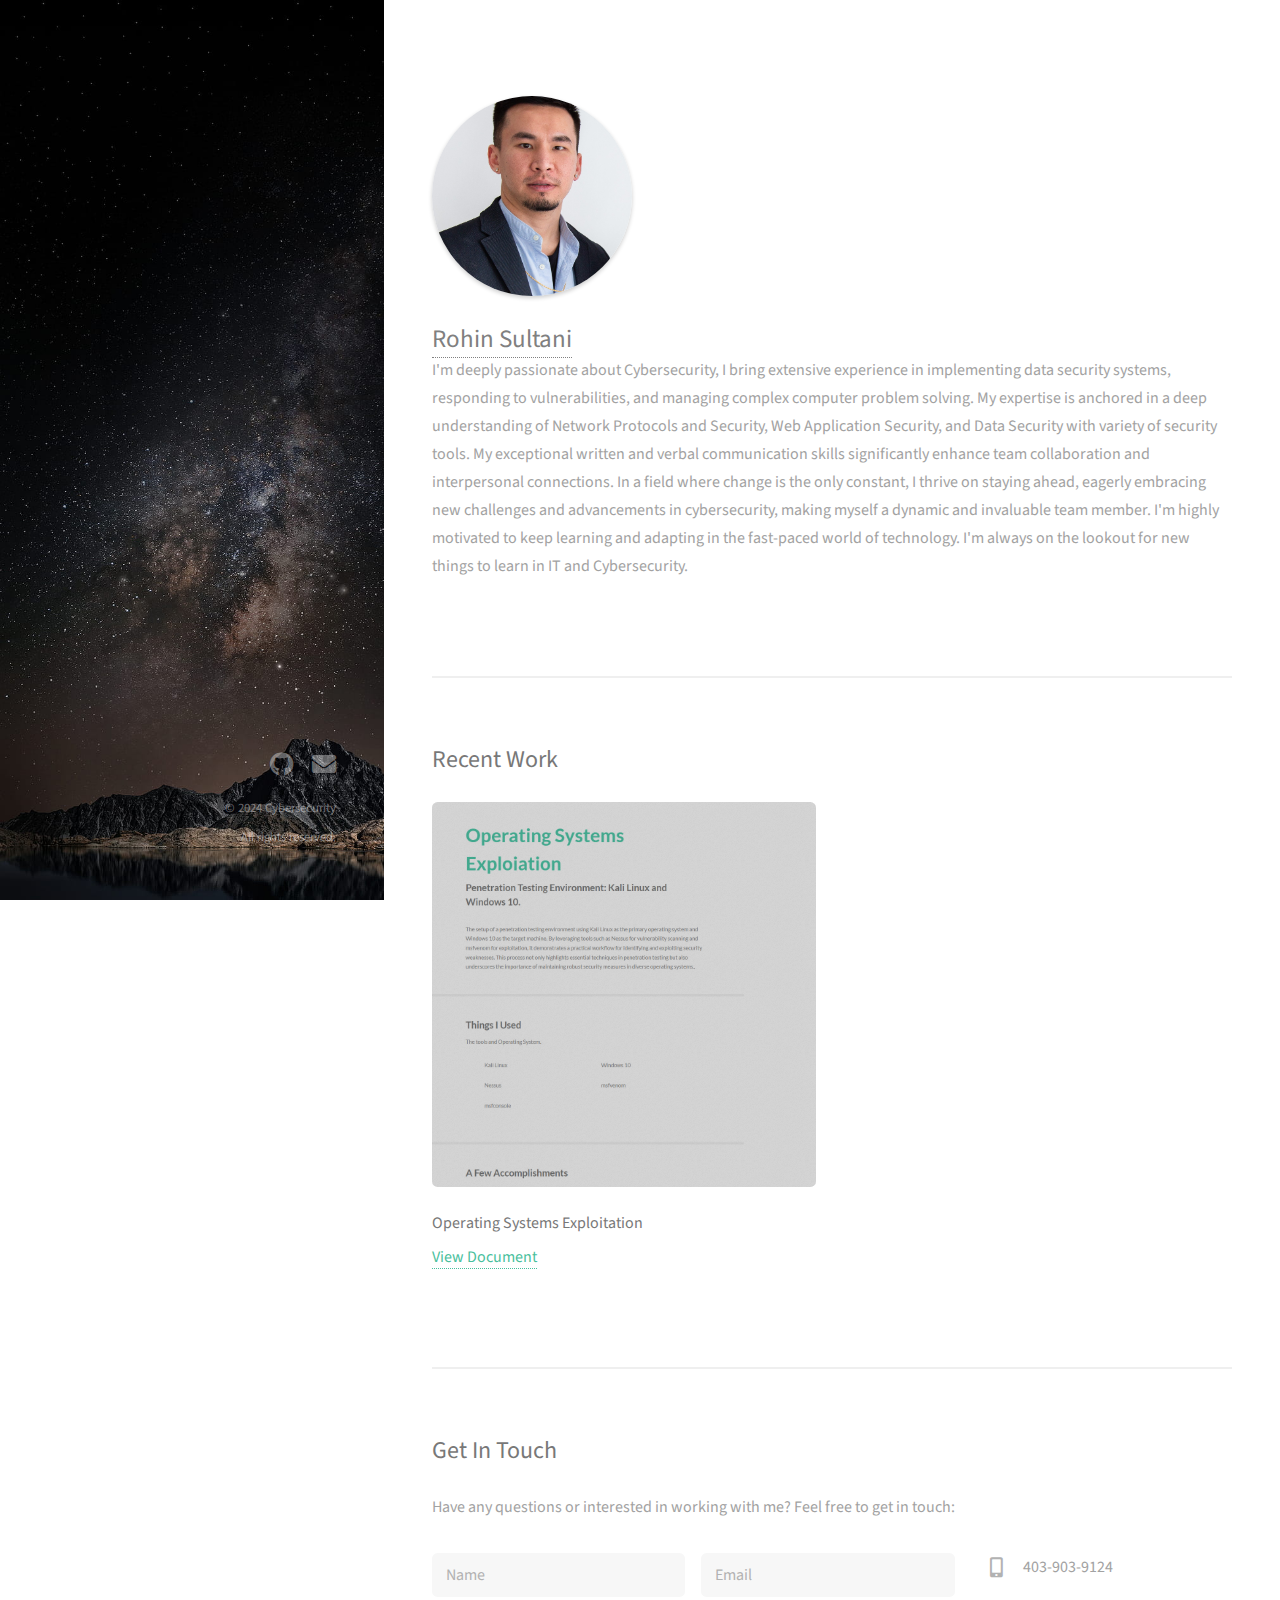
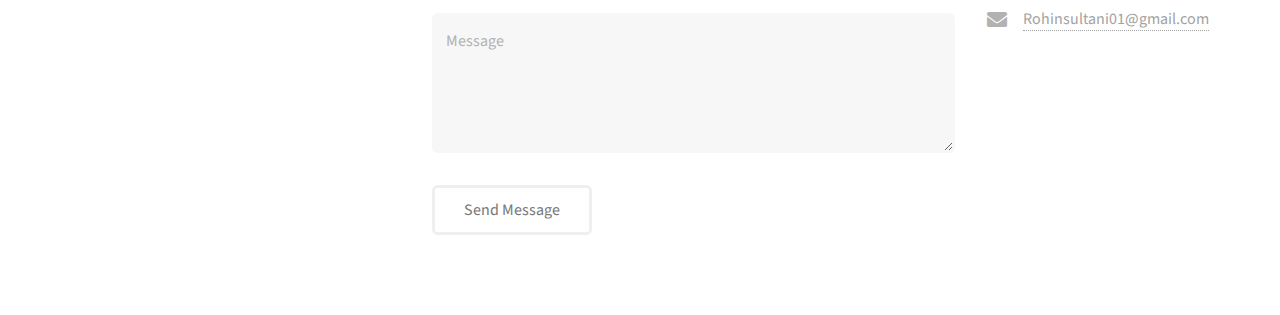
<file: index.html>
<!DOCTYPE HTML>
<html>
<head>
    <title>Rohin Sultani</title>
    <meta charset="utf-8" />
    <meta name="viewport" content="width=device-width, initial-scale=1, user-scalable=no" />
    <link rel="stylesheet" href="assets/css/main.css" />
   
</head>
<body class="is-preload">
	<style>
        .avatar-container {
            display: inline-block;
            border-radius: 60%;
            overflow: hidden;
            width: 200px;
            height: 200px;
            box-shadow: 0 2px 4px rgba(0, 0, 0, 0.2);
            margin-bottom: 20px;
        }
        .avatar {
            width: 100%;
            height: 100%;
            background: url('avatar.jpg.JPG') center/cover;
        }
    </style>
    <header id="header" style="background-image: url(background.jpg); background-size: cover; background-position: center;
        <div class="inner">
            <h1><strong></strong><br />
        </div>
    </header>

    <div id="main">
        <section id="one">
            <header class="major">
                <div class="avatar-container">
                    <div class="avatar"></div>
                </div> 
            </header>  
			<a href="https://www.linkedin.com/in/rohin-sultani-a9668727a/" style="font-size: 25px; color: grey;">Rohin Sultani</a></h1>
            <p> I'm deeply passionate about Cybersecurity, I bring extensive experience in implementing data security systems, responding to vulnerabilities, and managing complex computer problem solving. My expertise is anchored in a deep understanding of Network Protocols and Security, Web Application Security, and Data Security with variety of security tools. My exceptional written and verbal communication skills significantly enhance team collaboration and interpersonal connections. In a field where change is the only constant, I thrive on staying ahead, eagerly embracing new challenges and advancements in cybersecurity, making myself a dynamic and invaluable team member. I'm highly motivated to keep learning and adapting in the fast-paced world of technology. I'm always on the lookout for new things to learn in IT and Cybersecurity.</p>
            <ul class="actions">
            </ul>
        </section>

        <section id="two">
            <h2>Recent Work</h2>
            <div class="row">
                <article class="col-6 col-12-xsmall work-item">
                    <a href="Screenshot.jpg" class="image fit thumb">
                        <img src="Screenshot.jpg" alt="docs link" />
                    </a>
                    <h3>Operating Systems Exploitation</h3>
                    <p></p>
                    <a href="http://127.0.0.1:5501/Lab.html" class="docs-link">
                        View Document
                    </a>
                </article>
                <!-- Repeat other articles as needed -->
            </div>
        </section>

        <section id="three">
            <h2>Get In Touch</h2>
            <p>Have any questions or interested in working with me? Feel free to get in touch:</p>
            <div class="row">
                <div class="col-8 col-12-small">
                    <form method="post" action="#">
                        <div class="row gtr-uniform gtr-50">
                            <div class="col-6 col-12-xsmall"><input type="text" name="name" id="name" placeholder="Name" /></div>
                            <div class="col-6 col-12-xsmall"><input type="email" name="email" id="email" placeholder="Email" /></div>
                            <div class="col-12"><textarea name="message" id="message" placeholder="Message" rows="4"></textarea></div>
                        </div>
                    </form>
                    <ul class="actions">
                        <li><input type="submit" value="Send Message" /></li>
                    </ul>
                </div>
                <div class="col-4 col-12-small">
                    <ul class="labeled-icons">
                        <li>
                            <h3 class="icon solid fa-mobile-alt"><span class="label">Phone</span></h3>
                            403-903-9124
                        </li>
                        <li>
                            <h3 class="icon solid fa-envelope"><span class="label">Email</span></h3>
                            <a href="mailto:Rohinsultani01@gmail.com">Rohinsultani01@gmail.com</a>
                        </li>
                    </ul>
                </div>
            </div>
        </section>
    </div>
    <footer id="footer">
        <div class="inner">
            <ul class="icons">
                <li><a href="https://github.com/Roheen-01" class="icon brands fa-github"><span class="label">Github</span></a></li>
                <li><a href="#" class="icon solid fa-envelope"><span class="label">Email</span></a></li>
            </ul>
            <ul class="copyright">
                <li>&copy; 2024 Cybersecurity</li><li>All rights reserved.</a></li>
            </ul>
        </div>
    </footer>

    <script src="assets/js/jquery.min.js"></script>
    <script src="assets/js/jquery.poptrox.min.js"></script>
    <script src="assets/js/browser.min.js"></script>
    <script src="assets/js/breakpoints.min.js"></script>
    <script src="assets/js/util.js"></script>
    <script src="assets/js/main.js"></script>
</body>
</html>
</file>
<file: assets/css/main.css>
@import url("fontawesome-all.min.css");
@import url("https://fonts.googleapis.com/css?family=Source+Sans+Pro:400,400italic");


html, body, div, span, applet, object,
iframe, h1, h2, h3, h4, h5, h6, p, blockquote,
pre, a, abbr, acronym, address, big, cite,
code, del, dfn, em, img, ins, kbd, q, s, samp,
small, strike, strong, sub, sup, tt, var, b,
u, i, center, dl, dt, dd, ol, ul, li, fieldset,
form, label, legend, table, caption, tbody,
tfoot, thead, tr, th, td, article, aside,
canvas, details, embed, figure, figcaption,
footer, header, hgroup, menu, nav, output, ruby,
section, summary, time, mark, audio, video {
	margin: 0;
	padding: 0;
	border: 0;
	font-size: 100%;
	font: inherit;
	vertical-align: baseline;}

article, aside, details, figcaption, figure,
footer, header, hgroup, menu, nav, section {
	display: block;}

body {
	line-height: 1;
}

ol, ul {
	list-style: none;
}

blockquote, q {
	quotes: none;
}

	blockquote:before, blockquote:after, q:before, q:after {
		content: '';
		content: none;
	}

table {
	border-collapse: collapse;
	border-spacing: 0;
}

body {
	-webkit-text-size-adjust: none;
}

mark {
	background-color: transparent;
	color: inherit;
}

input::-moz-focus-inner {
	border: 0;
	padding: 0;
}

input, select, textarea {
	-moz-appearance: none;
	-webkit-appearance: none;
	-ms-appearance: none;
	appearance: none;
}

/* Basic */

	html {
		box-sizing: border-box;
	}

	*, *:before, *:after {
		box-sizing: inherit;
	}

	body {
		background: #fff;
	}

		body.is-preload *, body.is-preload *:before, body.is-preload *:after {
			-moz-animation: none !important;
			-webkit-animation: none !important;
			-ms-animation: none !important;
			animation: none !important;
			-moz-transition: none !important;
			-webkit-transition: none !important;
			-ms-transition: none !important;
			transition: none !important;
		}

	body, input, select, textarea {
		color: #a2a2a2;
		font-family: "Source Sans Pro", Helvetica, sans-serif;
		font-size: 16pt;
		font-weight: 400;
		line-height: 1.75em;
	}

	a {
		-moz-transition: color 0.2s ease-in-out, border-color 0.2s ease-in-out;
		-webkit-transition: color 0.2s ease-in-out, border-color 0.2s ease-in-out;
		-ms-transition: color 0.2s ease-in-out, border-color 0.2s ease-in-out;
		transition: color 0.2s ease-in-out, border-color 0.2s ease-in-out;
		border-bottom: dotted 1px;
		color: #49bf9d;
		text-decoration: none;
	}

		a:hover {
			border-bottom-color: transparent;
			color: #49bf9d !important;
			text-decoration: none;
		}

	strong, b {
		color: #787878;
		font-weight: 400;
	}

	em, i {
		font-style: italic;
	}

	p {
		margin: 0 0 2em 0;
	}

	h1, h2, h3, h4, h5, h6 {
		color: #787878;
		font-weight: 400;
		line-height: 1em;
		margin: 0 0 1em 0;
	}

		h1 a, h2 a, h3 a, h4 a, h5 a, h6 a {
			color: inherit;
			text-decoration: none;
		}

	h1 {
		font-size: 2em;
		line-height: 1.5em;
	}

	h2 {
		font-size: 1.5em;
		line-height: 1.5em;
	}

	h3 {
		font-size: 1.25em;
		line-height: 1.5em;
	}

	h4 {
		font-size: 1.1em;
		line-height: 1.5em;
	}

	h5 {
		font-size: 0.9em;
		line-height: 1.5em;
	}

	h6 {
		font-size: 0.7em;
		line-height: 1.5em;
	}

	sub {
		font-size: 0.8em;
		position: relative;
		top: 0.5em;
	}

	sup {
		font-size: 0.8em;
		position: relative;
		top: -0.5em;
	}

	hr {
		border: 0;
		border-bottom: solid 2px #efefef;
		margin: 2em 0;
	}

		hr.major {
			margin: 3em 0;
		}

	blockquote {
		border-left: solid 6px #efefef;
		font-style: italic;
		margin: 0 0 2em 0;
		padding: 0.5em 0 0.5em 1.5em;
	}

	code {
		background: #f7f7f7;
		border-radius: 0.35em;
		border: solid 2px #efefef;
		font-family: "Courier New", monospace;
		font-size: 0.9em;
		margin: 0 0.25em;
		padding: 0.25em 0.65em;
	}

	pre {
		-webkit-overflow-scrolling: touch;
		font-family: "Courier New", monospace;
		font-size: 0.9em;
		margin: 0 0 2em 0;
	}

		pre code {
			display: block;
			line-height: 1.75em;
			padding: 1em 1.5em;
			overflow-x: auto;
		}

	.align-left {
		text-align: left;
	}

	.align-center {
		text-align: center;
	}

	.align-right {
		text-align: right;
	}

/* Container */

	.container {
		margin: 0 auto;
		max-width: calc(100% - 4em);
		width: 100%;
	}

		.container.xsmall {
			width: 25%;
		}

		.container.small {
			width: 50%;
		}

		.container.medium {
			width: 75%;
		}

		.container.large {
			width: 125%;
		}

		.container.xlarge {
			width: 150%;
		}

		.container.max {
			width: 100%;
		}

		@media screen and (max-width: 980px) {

			.container {
				width: 100% !important;
				max-width: 100% !important;
			}

		}

		@media screen and (max-width: 480px) {

			.container {
				max-width: calc(100% - 3em);
			}

		}

/* Row */

	.row {
		display: flex;
		flex-wrap: wrap;
		box-sizing: border-box;
		align-items: stretch;
	}

		.row > * {
			box-sizing: border-box;
		}

		.row.gtr-uniform > * > :last-child {
			margin-bottom: 0;
		}

		.row.aln-left {
			justify-content: flex-start;
		}

		.row.aln-center {
			justify-content: center;
		}

		.row.aln-right {
			justify-content: flex-end;
		}

		.row.aln-top {
			align-items: flex-start;
		}

		.row.aln-middle {
			align-items: center;
		}

		.row.aln-bottom {
			align-items: flex-end;
		}

		.row > .imp {
			order: -1;
		}

		.row > .col-1 {
			width: 8.33333%;
		}

		.row > .off-1 {
			margin-left: 8.33333%;
		}

		.row > .col-2 {
			width: 16.66667%;
		}

		.row > .off-2 {
			margin-left: 16.66667%;
		}

		.row > .col-3 {
			width: 25%;
		}

		.row > .off-3 {
			margin-left: 25%;
		}

		.row > .col-4 {
			width: 33.33333%;
		}

		.row > .off-4 {
			margin-left: 33.33333%;
		}

		.row > .col-5 {
			width: 41.66667%;
		}

		.row > .off-5 {
			margin-left: 41.66667%;
		}

		.row > .col-6 {
			width: 50%;
		}

		.row > .off-6 {
			margin-left: 50%;
		}

		.row > .col-7 {
			width: 58.33333%;
		}

		.row > .off-7 {
			margin-left: 58.33333%;
		}

		.row > .col-8 {
			width: 66.66667%;
		}

		.row > .off-8 {
			margin-left: 66.66667%;
		}

		.row > .col-9 {
			width: 75%;
		}

		.row > .off-9 {
			margin-left: 75%;
		}

		.row > .col-10 {
			width: 83.33333%;
		}

		.row > .off-10 {
			margin-left: 83.33333%;
		}

		.row > .col-11 {
			width: 91.66667%;
		}

		.row > .off-11 {
			margin-left: 91.66667%;
		}

		.row > .col-12 {
			width: 100%;
		}

		.row > .off-12 {
			margin-left: 100%;
		}

		.row.gtr-0 {
			margin-top: 0;
			margin-left: 0em;
		}

			.row.gtr-0 > * {
				padding: 0 0 0 0em;
			}

			.row.gtr-0.gtr-uniform {
				margin-top: 0em;
			}

				.row.gtr-0.gtr-uniform > * {
					padding-top: 0em;
				}

		.row.gtr-25 {
			margin-top: 0;
			margin-left: -0.625em;
		}

			.row.gtr-25 > * {
				padding: 0 0 0 0.625em;
			}

			.row.gtr-25.gtr-uniform {
				margin-top: -0.625em;
			}

				.row.gtr-25.gtr-uniform > * {
					padding-top: 0.625em;
				}

		.row.gtr-50 {
			margin-top: 0;
			margin-left: -1.25em;
		}

			.row.gtr-50 > * {
				padding: 0 0 0 1.25em;
			}

			.row.gtr-50.gtr-uniform {
				margin-top: -1.25em;
			}

				.row.gtr-50.gtr-uniform > * {
					padding-top: 1.25em;
				}

		.row {
			margin-top: 0;
			margin-left: -2.5em;
		}

			.row > * {
				padding: 0 0 0 2.5em;
			}

			.row.gtr-uniform {
				margin-top: -2.5em;
			}

				.row.gtr-uniform > * {
					padding-top: 2.5em;
				}

		.row.gtr-150 {
			margin-top: 0;
			margin-left: -3.75em;
		}

			.row.gtr-150 > * {
				padding: 0 0 0 3.75em;
			}

			.row.gtr-150.gtr-uniform {
				margin-top: -3.75em;
			}

				.row.gtr-150.gtr-uniform > * {
					padding-top: 3.75em;
				}

		.row.gtr-200 {
			margin-top: 0;
			margin-left: -5em;
		}

			.row.gtr-200 > * {
				padding: 0 0 0 5em;
			}

			.row.gtr-200.gtr-uniform {
				margin-top: -5em;
			}

				.row.gtr-200.gtr-uniform > * {
					padding-top: 5em;
				}

		@media screen and (max-width: 1800px) {

			.row {
				display: flex;
				flex-wrap: wrap;
				box-sizing: border-box;
				align-items: stretch;
			}

				.row > * {
					box-sizing: border-box;
				}

				.row.gtr-uniform > * > :last-child {
					margin-bottom: 0;
				}

				.row.aln-left {
					justify-content: flex-start;
				}

				.row.aln-center {
					justify-content: center;
				}

				.row.aln-right {
					justify-content: flex-end;
				}

				.row.aln-top {
					align-items: flex-start;
				}

				.row.aln-middle {
					align-items: center;
				}

				.row.aln-bottom {
					align-items: flex-end;
				}

				.row > .imp-xlarge {
					order: -1;
				}

				.row > .col-1-xlarge {
					width: 8.33333%;
				}

				.row > .off-1-xlarge {
					margin-left: 8.33333%;
				}

				.row > .col-2-xlarge {
					width: 16.66667%;
				}

				.row > .off-2-xlarge {
					margin-left: 16.66667%;
				}

				.row > .col-3-xlarge {
					width: 25%;
				}

				.row > .off-3-xlarge {
					margin-left: 25%;
				}

				.row > .col-4-xlarge {
					width: 33.33333%;
				}

				.row > .off-4-xlarge {
					margin-left: 33.33333%;
				}

				.row > .col-5-xlarge {
					width: 41.66667%;
				}

				.row > .off-5-xlarge {
					margin-left: 41.66667%;
				}

				.row > .col-6-xlarge {
					width: 50%;
				}

				.row > .off-6-xlarge {
					margin-left: 50%;
				}

				.row > .col-7-xlarge {
					width: 58.33333%;
				}

				.row > .off-7-xlarge {
					margin-left: 58.33333%;
				}

				.row > .col-8-xlarge {
					width: 66.66667%;
				}

				.row > .off-8-xlarge {
					margin-left: 66.66667%;
				}

				.row > .col-9-xlarge {
					width: 75%;
				}

				.row > .off-9-xlarge {
					margin-left: 75%;
				}

				.row > .col-10-xlarge {
					width: 83.33333%;
				}

				.row > .off-10-xlarge {
					margin-left: 83.33333%;
				}

				.row > .col-11-xlarge {
					width: 91.66667%;
				}

				.row > .off-11-xlarge {
					margin-left: 91.66667%;
				}

				.row > .col-12-xlarge {
					width: 100%;
				}

				.row > .off-12-xlarge {
					margin-left: 100%;
				}

				.row.gtr-0 {
					margin-top: 0;
					margin-left: 0em;
				}

					.row.gtr-0 > * {
						padding: 0 0 0 0em;
					}

					.row.gtr-0.gtr-uniform {
						margin-top: 0em;
					}

						.row.gtr-0.gtr-uniform > * {
							padding-top: 0em;
						}

				.row.gtr-25 {
					margin-top: 0;
					margin-left: -0.625em;
				}

					.row.gtr-25 > * {
						padding: 0 0 0 0.625em;
					}

					.row.gtr-25.gtr-uniform {
						margin-top: -0.625em;
					}

						.row.gtr-25.gtr-uniform > * {
							padding-top: 0.625em;
						}

				.row.gtr-50 {
					margin-top: 0;
					margin-left: -1.25em;
				}

					.row.gtr-50 > * {
						padding: 0 0 0 1.25em;
					}

					.row.gtr-50.gtr-uniform {
						margin-top: -1.25em;
					}

						.row.gtr-50.gtr-uniform > * {
							padding-top: 1.25em;
						}

				.row {
					margin-top: 0;
					margin-left: -2.5em;
				}

					.row > * {
						padding: 0 0 0 2.5em;
					}

					.row.gtr-uniform {
						margin-top: -2.5em;
					}

						.row.gtr-uniform > * {
							padding-top: 2.5em;
						}

				.row.gtr-150 {
					margin-top: 0;
					margin-left: -3.75em;
				}

					.row.gtr-150 > * {
						padding: 0 0 0 3.75em;
					}

					.row.gtr-150.gtr-uniform {
						margin-top: -3.75em;
					}

						.row.gtr-150.gtr-uniform > * {
							padding-top: 3.75em;
						}

				.row.gtr-200 {
					margin-top: 0;
					margin-left: -5em;
				}

					.row.gtr-200 > * {
						padding: 0 0 0 5em;
					}

					.row.gtr-200.gtr-uniform {
						margin-top: -5em;
					}

						.row.gtr-200.gtr-uniform > * {
							padding-top: 5em;
						}

		}

		@media screen and (max-width: 1280px) {

			.row {
				display: flex;
				flex-wrap: wrap;
				box-sizing: border-box;
				align-items: stretch;
			}

				.row > * {
					box-sizing: border-box;
				}

				.row.gtr-uniform > * > :last-child {
					margin-bottom: 0;
				}

				.row.aln-left {
					justify-content: flex-start;
				}

				.row.aln-center {
					justify-content: center;
				}

				.row.aln-right {
					justify-content: flex-end;
				}

				.row.aln-top {
					align-items: flex-start;
				}

				.row.aln-middle {
					align-items: center;
				}

				.row.aln-bottom {
					align-items: flex-end;
				}

				.row > .imp-large {
					order: -1;
				}

				.row > .col-1-large {
					width: 8.33333%;
				}

				.row > .off-1-large {
					margin-left: 8.33333%;
				}

				.row > .col-2-large {
					width: 16.66667%;
				}

				.row > .off-2-large {
					margin-left: 16.66667%;
				}

				.row > .col-3-large {
					width: 25%;
				}

				.row > .off-3-large {
					margin-left: 25%;
				}

				.row > .col-4-large {
					width: 33.33333%;
				}

				.row > .off-4-large {
					margin-left: 33.33333%;
				}

				.row > .col-5-large {
					width: 41.66667%;
				}

				.row > .off-5-large {
					margin-left: 41.66667%;
				}

				.row > .col-6-large {
					width: 50%;
				}

				.row > .off-6-large {
					margin-left: 50%;
				}

				.row > .col-7-large {
					width: 58.33333%;
				}

				.row > .off-7-large {
					margin-left: 58.33333%;
				}

				.row > .col-8-large {
					width: 66.66667%;
				}

				.row > .off-8-large {
					margin-left: 66.66667%;
				}

				.row > .col-9-large {
					width: 75%;
				}

				.row > .off-9-large {
					margin-left: 75%;
				}

				.row > .col-10-large {
					width: 83.33333%;
				}

				.row > .off-10-large {
					margin-left: 83.33333%;
				}

				.row > .col-11-large {
					width: 91.66667%;
				}

				.row > .off-11-large {
					margin-left: 91.66667%;
				}

				.row > .col-12-large {
					width: 100%;
				}

				.row > .off-12-large {
					margin-left: 100%;
				}

				.row.gtr-0 {
					margin-top: 0;
					margin-left: 0em;
				}

					.row.gtr-0 > * {
						padding: 0 0 0 0em;
					}

					.row.gtr-0.gtr-uniform {
						margin-top: 0em;
					}

						.row.gtr-0.gtr-uniform > * {
							padding-top: 0em;
						}

				.row.gtr-25 {
					margin-top: 0;
					margin-left: -0.5em;
				}

					.row.gtr-25 > * {
						padding: 0 0 0 0.5em;
					}

					.row.gtr-25.gtr-uniform {
						margin-top: -0.5em;
					}

						.row.gtr-25.gtr-uniform > * {
							padding-top: 0.5em;
						}

				.row.gtr-50 {
					margin-top: 0;
					margin-left: -1em;
				}

					.row.gtr-50 > * {
						padding: 0 0 0 1em;
					}

					.row.gtr-50.gtr-uniform {
						margin-top: -1em;
					}

						.row.gtr-50.gtr-uniform > * {
							padding-top: 1em;
						}

				.row {
					margin-top: 0;
					margin-left: -2em;
				}

					.row > * {
						padding: 0 0 0 2em;
					}

					.row.gtr-uniform {
						margin-top: -2em;
					}

						.row.gtr-uniform > * {
							padding-top: 2em;
						}

				.row.gtr-150 {
					margin-top: 0;
					margin-left: -3em;
				}

					.row.gtr-150 > * {
						padding: 0 0 0 3em;
					}

					.row.gtr-150.gtr-uniform {
						margin-top: -3em;
					}

						.row.gtr-150.gtr-uniform > * {
							padding-top: 3em;
						}

				.row.gtr-200 {
					margin-top: 0;
					margin-left: -4em;
				}

					.row.gtr-200 > * {
						padding: 0 0 0 4em;
					}

					.row.gtr-200.gtr-uniform {
						margin-top: -4em;
					}

						.row.gtr-200.gtr-uniform > * {
							padding-top: 4em;
						}

		}

		@media screen and (max-width: 980px) {

			.row {
				display: flex;
				flex-wrap: wrap;
				box-sizing: border-box;
				align-items: stretch;
			}

				.row > * {
					box-sizing: border-box;
				}

				.row.gtr-uniform > * > :last-child {
					margin-bottom: 0;
				}

				.row.aln-left {
					justify-content: flex-start;
				}

				.row.aln-center {
					justify-content: center;
				}

				.row.aln-right {
					justify-content: flex-end;
				}

				.row.aln-top {
					align-items: flex-start;
				}

				.row.aln-middle {
					align-items: center;
				}

				.row.aln-bottom {
					align-items: flex-end;
				}

				.row > .imp-medium {
					order: -1;
				}

				.row > .col-1-medium {
					width: 8.33333%;
				}

				.row > .off-1-medium {
					margin-left: 8.33333%;
				}

				.row > .col-2-medium {
					width: 16.66667%;
				}

				.row > .off-2-medium {
					margin-left: 16.66667%;
				}

				.row > .col-3-medium {
					width: 25%;
				}

				.row > .off-3-medium {
					margin-left: 25%;
				}

				.row > .col-4-medium {
					width: 33.33333%;
				}

				.row > .off-4-medium {
					margin-left: 33.33333%;
				}

				.row > .col-5-medium {
					width: 41.66667%;
				}

				.row > .off-5-medium {
					margin-left: 41.66667%;
				}

				.row > .col-6-medium {
					width: 50%;
				}

				.row > .off-6-medium {
					margin-left: 50%;
				}

				.row > .col-7-medium {
					width: 58.33333%;
				}

				.row > .off-7-medium {
					margin-left: 58.33333%;
				}

				.row > .col-8-medium {
					width: 66.66667%;
				}

				.row > .off-8-medium {
					margin-left: 66.66667%;
				}

				.row > .col-9-medium {
					width: 75%;
				}

				.row > .off-9-medium {
					margin-left: 75%;
				}

				.row > .col-10-medium {
					width: 83.33333%;
				}

				.row > .off-10-medium {
					margin-left: 83.33333%;
				}

				.row > .col-11-medium {
					width: 91.66667%;
				}

				.row > .off-11-medium {
					margin-left: 91.66667%;
				}

				.row > .col-12-medium {
					width: 100%;
				}

				.row > .off-12-medium {
					margin-left: 100%;
				}

				.row.gtr-0 {
					margin-top: 0;
					margin-left: 0em;
				}

					.row.gtr-0 > * {
						padding: 0 0 0 0em;
					}

					.row.gtr-0.gtr-uniform {
						margin-top: 0em;
					}

						.row.gtr-0.gtr-uniform > * {
							padding-top: 0em;
						}

				.row.gtr-25 {
					margin-top: 0;
					margin-left: -0.5em;
				}

					.row.gtr-25 > * {
						padding: 0 0 0 0.5em;
					}

					.row.gtr-25.gtr-uniform {
						margin-top: -0.5em;
					}

						.row.gtr-25.gtr-uniform > * {
							padding-top: 0.5em;
						}

				.row.gtr-50 {
					margin-top: 0;
					margin-left: -1em;
				}

					.row.gtr-50 > * {
						padding: 0 0 0 1em;
					}

					.row.gtr-50.gtr-uniform {
						margin-top: -1em;
					}

						.row.gtr-50.gtr-uniform > * {
							padding-top: 1em;
						}

				.row {
					margin-top: 0;
					margin-left: -2em;
				}

					.row > * {
						padding: 0 0 0 2em;
					}

					.row.gtr-uniform {
						margin-top: -2em;
					}

						.row.gtr-uniform > * {
							padding-top: 2em;
						}

				.row.gtr-150 {
					margin-top: 0;
					margin-left: -3em;
				}

					.row.gtr-150 > * {
						padding: 0 0 0 3em;
					}

					.row.gtr-150.gtr-uniform {
						margin-top: -3em;
					}

						.row.gtr-150.gtr-uniform > * {
							padding-top: 3em;
						}

				.row.gtr-200 {
					margin-top: 0;
					margin-left: -4em;
				}

					.row.gtr-200 > * {
						padding: 0 0 0 4em;
					}

					.row.gtr-200.gtr-uniform {
						margin-top: -4em;
					}

						.row.gtr-200.gtr-uniform > * {
							padding-top: 4em;
						}

		}

		@media screen and (max-width: 736px) {

			.row {
				display: flex;
				flex-wrap: wrap;
				box-sizing: border-box;
				align-items: stretch;
			}

				.row > * {
					box-sizing: border-box;
				}

				.row.gtr-uniform > * > :last-child {
					margin-bottom: 0;
				}

				.row.aln-left {
					justify-content: flex-start;
				}

				.row.aln-center {
					justify-content: center;
				}

				.row.aln-right {
					justify-content: flex-end;
				}

				.row.aln-top {
					align-items: flex-start;
				}

				.row.aln-middle {
					align-items: center;
				}

				.row.aln-bottom {
					align-items: flex-end;
				}

				.row > .imp-small {
					order: -1;
				}

				.row > .col-1-small {
					width: 8.33333%;
				}

				.row > .off-1-small {
					margin-left: 8.33333%;
				}

				.row > .col-2-small {
					width: 16.66667%;
				}

				.row > .off-2-small {
					margin-left: 16.66667%;
				}

				.row > .col-3-small {
					width: 25%;
				}

				.row > .off-3-small {
					margin-left: 25%;
				}

				.row > .col-4-small {
					width: 33.33333%;
				}

				.row > .off-4-small {
					margin-left: 33.33333%;
				}

				.row > .col-5-small {
					width: 41.66667%;
				}

				.row > .off-5-small {
					margin-left: 41.66667%;
				}

				.row > .col-6-small {
					width: 50%;
				}

				.row > .off-6-small {
					margin-left: 50%;
				}

				.row > .col-7-small {
					width: 58.33333%;
				}

				.row > .off-7-small {
					margin-left: 58.33333%;
				}

				.row > .col-8-small {
					width: 66.66667%;
				}

				.row > .off-8-small {
					margin-left: 66.66667%;
				}

				.row > .col-9-small {
					width: 75%;
				}

				.row > .off-9-small {
					margin-left: 75%;
				}

				.row > .col-10-small {
					width: 83.33333%;
				}

				.row > .off-10-small {
					margin-left: 83.33333%;
				}

				.row > .col-11-small {
					width: 91.66667%;
				}

				.row > .off-11-small {
					margin-left: 91.66667%;
				}

				.row > .col-12-small {
					width: 100%;
				}

				.row > .off-12-small {
					margin-left: 100%;
				}

				.row.gtr-0 {
					margin-top: 0;
					margin-left: 0em;
				}

					.row.gtr-0 > * {
						padding: 0 0 0 0em;
					}

					.row.gtr-0.gtr-uniform {
						margin-top: 0em;
					}

						.row.gtr-0.gtr-uniform > * {
							padding-top: 0em;
						}

				.row.gtr-25 {
					margin-top: 0;
					margin-left: -0.375em;
				}

					.row.gtr-25 > * {
						padding: 0 0 0 0.375em;
					}

					.row.gtr-25.gtr-uniform {
						margin-top: -0.375em;
					}

						.row.gtr-25.gtr-uniform > * {
							padding-top: 0.375em;
						}

				.row.gtr-50 {
					margin-top: 0;
					margin-left: -0.75em;
				}

					.row.gtr-50 > * {
						padding: 0 0 0 0.75em;
					}

					.row.gtr-50.gtr-uniform {
						margin-top: -0.75em;
					}

						.row.gtr-50.gtr-uniform > * {
							padding-top: 0.75em;
						}

				.row {
					margin-top: 0;
					margin-left: -1.5em;
				}

					.row > * {
						padding: 0 0 0 1.5em;
					}

					.row.gtr-uniform {
						margin-top: -1.5em;
					}

						.row.gtr-uniform > * {
							padding-top: 1.5em;
						}

				.row.gtr-150 {
					margin-top: 0;
					margin-left: -2.25em;
				}

					.row.gtr-150 > * {
						padding: 0 0 0 2.25em;
					}

					.row.gtr-150.gtr-uniform {
						margin-top: -2.25em;
					}

						.row.gtr-150.gtr-uniform > * {
							padding-top: 2.25em;
						}

				.row.gtr-200 {
					margin-top: 0;
					margin-left: -3em;
				}

					.row.gtr-200 > * {
						padding: 0 0 0 3em;
					}

					.row.gtr-200.gtr-uniform {
						margin-top: -3em;
					}

						.row.gtr-200.gtr-uniform > * {
							padding-top: 3em;
						}

		}

		@media screen and (max-width: 480px) {

			.row {
				display: flex;
				flex-wrap: wrap;
				box-sizing: border-box;
				align-items: stretch;
			}

				.row > * {
					box-sizing: border-box;
				}

				.row.gtr-uniform > * > :last-child {
					margin-bottom: 0;
				}

				.row.aln-left {
					justify-content: flex-start;
				}

				.row.aln-center {
					justify-content: center;
				}

				.row.aln-right {
					justify-content: flex-end;
				}

				.row.aln-top {
					align-items: flex-start;
				}

				.row.aln-middle {
					align-items: center;
				}

				.row.aln-bottom {
					align-items: flex-end;
				}

				.row > .imp-xsmall {
					order: -1;
				}

				.row > .col-1-xsmall {
					width: 8.33333%;
				}

				.row > .off-1-xsmall {
					margin-left: 8.33333%;
				}

				.row > .col-2-xsmall {
					width: 16.66667%;
				}

				.row > .off-2-xsmall {
					margin-left: 16.66667%;
				}

				.row > .col-3-xsmall {
					width: 25%;
				}

				.row > .off-3-xsmall {
					margin-left: 25%;
				}

				.row > .col-4-xsmall {
					width: 33.33333%;
				}

				.row > .off-4-xsmall {
					margin-left: 33.33333%;
				}

				.row > .col-5-xsmall {
					width: 41.66667%;
				}

				.row > .off-5-xsmall {
					margin-left: 41.66667%;
				}

				.row > .col-6-xsmall {
					width: 50%;
				}

				.row > .off-6-xsmall {
					margin-left: 50%;
				}

				.row > .col-7-xsmall {
					width: 58.33333%;
				}

				.row > .off-7-xsmall {
					margin-left: 58.33333%;
				}

				.row > .col-8-xsmall {
					width: 66.66667%;
				}

				.row > .off-8-xsmall {
					margin-left: 66.66667%;
				}

				.row > .col-9-xsmall {
					width: 75%;
				}

				.row > .off-9-xsmall {
					margin-left: 75%;
				}

				.row > .col-10-xsmall {
					width: 83.33333%;
				}

				.row > .off-10-xsmall {
					margin-left: 83.33333%;
				}

				.row > .col-11-xsmall {
					width: 91.66667%;
				}

				.row > .off-11-xsmall {
					margin-left: 91.66667%;
				}

				.row > .col-12-xsmall {
					width: 100%;
				}

				.row > .off-12-xsmall {
					margin-left: 100%;
				}

				.row.gtr-0 {
					margin-top: 0;
					margin-left: 0em;
				}

					.row.gtr-0 > * {
						padding: 0 0 0 0em;
					}

					.row.gtr-0.gtr-uniform {
						margin-top: 0em;
					}

						.row.gtr-0.gtr-uniform > * {
							padding-top: 0em;
						}

				.row.gtr-25 {
					margin-top: 0;
					margin-left: -0.375em;
				}

					.row.gtr-25 > * {
						padding: 0 0 0 0.375em;
					}

					.row.gtr-25.gtr-uniform {
						margin-top: -0.375em;
					}

						.row.gtr-25.gtr-uniform > * {
							padding-top: 0.375em;
						}

				.row.gtr-50 {
					margin-top: 0;
					margin-left: -0.75em;
				}

					.row.gtr-50 > * {
						padding: 0 0 0 0.75em;
					}

					.row.gtr-50.gtr-uniform {
						margin-top: -0.75em;
					}

						.row.gtr-50.gtr-uniform > * {
							padding-top: 0.75em;
						}

				.row {
					margin-top: 0;
					margin-left: -1.5em;
				}

					.row > * {
						padding: 0 0 0 1.5em;
					}

					.row.gtr-uniform {
						margin-top: -1.5em;
					}

						.row.gtr-uniform > * {
							padding-top: 1.5em;
						}

				.row.gtr-150 {
					margin-top: 0;
					margin-left: -2.25em;
				}

					.row.gtr-150 > * {
						padding: 0 0 0 2.25em;
					}

					.row.gtr-150.gtr-uniform {
						margin-top: -2.25em;
					}

						.row.gtr-150.gtr-uniform > * {
							padding-top: 2.25em;
						}

				.row.gtr-200 {
					margin-top: 0;
					margin-left: -3em;
				}

					.row.gtr-200 > * {
						padding: 0 0 0 3em;
					}

					.row.gtr-200.gtr-uniform {
						margin-top: -3em;
					}

						.row.gtr-200.gtr-uniform > * {
							padding-top: 3em;
						}

		}

/* Section/Article */

	section.special, article.special {
		text-align: center;
	}

	header p {
		color: #b2b2b2;
		position: relative;
		margin: 0 0 1.5em 0;
	}

	header h2 + p {
		font-size: 1.25em;
		margin-top: -1em;
		line-height: 1.5em;
	}

	header h3 + p {
		font-size: 1.1em;
		margin-top: -0.8em;
		line-height: 1.5em;
	}

	header h4 + p,
	header h5 + p,
	header h6 + p {
		font-size: 0.9em;
		margin-top: -0.6em;
		line-height: 1.5em;
	}

	header.major h2 {
		font-size: 2em;
	}

/* Form */

	form {
		margin: 0 0 2em 0;
	}

	label {
		color: #787878;
		display: block;
		font-size: 0.9em;
		font-weight: 400;
		margin: 0 0 1em 0;
	}

	input[type="text"],
	input[type="password"],
	input[type="email"],
	select,
	textarea {
		-moz-appearance: none;
		-webkit-appearance: none;
		-ms-appearance: none;
		appearance: none;
		background: #f7f7f7;
		border-radius: 0.35em;
		border: solid 2px transparent;
		color: inherit;
		display: block;
		outline: 0;
		padding: 0 0.75em;
		text-decoration: none;
		width: 100%;
	}

		input[type="text"]:invalid,
		input[type="password"]:invalid,
		input[type="email"]:invalid,
		select:invalid,
		textarea:invalid {
			box-shadow: none;
		}

		input[type="text"]:focus,
		input[type="password"]:focus,
		input[type="email"]:focus,
		select:focus,
		textarea:focus {
			border-color: #49bf9d;
		}

	select {
		background-image: url("data:image/svg+xml;charset=utf8,%3Csvg xmlns='http://www.w3.org/2000/svg' width='40' height='40' preserveAspectRatio='none' viewBox='0 0 40 40'%3E%3Cpath d='M9.4,12.3l10.4,10.4l10.4-10.4c0.2-0.2,0.5-0.4,0.9-0.4c0.3,0,0.6,0.1,0.9,0.4l3.3,3.3c0.2,0.2,0.4,0.5,0.4,0.9 c0,0.4-0.1,0.6-0.4,0.9L20.7,31.9c-0.2,0.2-0.5,0.4-0.9,0.4c-0.3,0-0.6-0.1-0.9-0.4L4.3,17.3c-0.2-0.2-0.4-0.5-0.4-0.9 c0-0.4,0.1-0.6,0.4-0.9l3.3-3.3c0.2-0.2,0.5-0.4,0.9-0.4S9.1,12.1,9.4,12.3z' fill='%23dfdfdf' /%3E%3C/svg%3E");
		background-size: 1.25rem;
		background-repeat: no-repeat;
		background-position: calc(100% - 1rem) center;
		height: 2.75em;
		padding-right: 2.75em;
		text-overflow: ellipsis;
	}

		select option {
			color: #787878;
			background: #fff;
		}

		select:focus::-ms-value {
			background-color: transparent;
		}

		select::-ms-expand {
			display: none;
		}

	input[type="text"],
	input[type="password"],
	input[type="email"],
	select {
		height: 2.75em;
	}

	textarea {
		padding: 0.75em;
	}

	input[type="checkbox"],
	input[type="radio"] {
		-moz-appearance: none;
		-webkit-appearance: none;
		-ms-appearance: none;
		appearance: none;
		display: block;
		float: left;
		margin-right: -2em;
		opacity: 0;
		width: 1em;
		z-index: -1;
	}

		input[type="checkbox"] + label,
		input[type="radio"] + label {
			text-decoration: none;
			color: #a2a2a2;
			cursor: pointer;
			display: inline-block;
			font-size: 1em;
			font-weight: 400;
			padding-left: 2.4em;
			padding-right: 0.75em;
			position: relative;
		}

			input[type="checkbox"] + label:before,
			input[type="radio"] + label:before {
				-moz-osx-font-smoothing: grayscale;
				-webkit-font-smoothing: antialiased;
				display: inline-block;
				font-style: normal;
				font-variant: normal;
				text-rendering: auto;
				line-height: 1;
				text-transform: none !important;
				font-family: 'Font Awesome 5 Free';
				font-weight: 900;
			}

			input[type="checkbox"] + label:before,
			input[type="radio"] + label:before {
				background: #f7f7f7;
				border-radius: 0.35em;
				border: solid 2px transparent;
				content: '';
				display: inline-block;
				font-size: 0.8em;
				height: 2.0625em;
				left: 0;
				line-height: 1.85625em;
				position: absolute;
				text-align: center;
				top: 0;
				width: 2.0625em;
			}

		input[type="checkbox"]:checked + label:before,
		input[type="radio"]:checked + label:before {
			background: #787878;
			border-color: #787878;
			color: #fff;
			content: '\f00c';
		}

		input[type="checkbox"]:focus + label:before,
		input[type="radio"]:focus + label:before {
			border-color: #49bf9d;
		}

	input[type="checkbox"] + label:before {
		border-radius: 0.35em;
	}

	input[type="radio"] + label:before {
		border-radius: 100%;
	}

	::-webkit-input-placeholder {
		color: #b2b2b2 !important;
		opacity: 1.0;
	}

	:-moz-placeholder {
		color: #b2b2b2 !important;
		opacity: 1.0;
	}

	::-moz-placeholder {
		color: #b2b2b2 !important;
		opacity: 1.0;
	}

	:-ms-input-placeholder {
		color: #b2b2b2 !important;
		opacity: 1.0;
	}

/* Box */

	.box {
		border-radius: 0.35em;
		border: solid 2px #efefef;
		margin-bottom: 2em;
		padding: 1.5em;
	}

		.box > :last-child,
		.box > :last-child > :last-child,
		.box > :last-child > :last-child > :last-child {
			margin-bottom: 0;
		}

		.box.alt {
			border: 0;
			border-radius: 0;
			padding: 0;
		}

/* Icon */

	.icon {
		text-decoration: none;
		border-bottom: none;
		position: relative;
	}

		.icon:before {
			-moz-osx-font-smoothing: grayscale;
			-webkit-font-smoothing: antialiased;
			display: inline-block;
			font-style: normal;
			font-variant: normal;
			text-rendering: auto;
			line-height: 1;
			text-transform: none !important;
			font-family: 'Font Awesome 5 Free';
			font-weight: 400;
		}

		.icon > .label {
			display: none;
		}

		.icon:before {
			line-height: inherit;
		}

		.icon.solid:before {
			font-weight: 900;
		}

		.icon.brands:before {
			font-family: 'Font Awesome 5 Brands';
		}

/* Image */

	.image {
		border-radius: 0.35em;
		border: 0;
		display: inline-block;
		position: relative;
	}

		.image:before {
			-moz-transition: opacity 0.2s ease-in-out;
			-webkit-transition: opacity 0.2s ease-in-out;
			-ms-transition: opacity 0.2s ease-in-out;
			transition: opacity 0.2s ease-in-out;
			background: url("images/overlay.png");
			border-radius: 0.35em;
			content: '';
			display: block;
			height: 100%;
			left: 0;
			opacity: 0.5;
			position: absolute;
			top: 0;
			width: 100%;
		}

		.image.thumb {
			text-align: center;
		}

			.image.thumb:after {
				-moz-transition: opacity 0.2s ease-in-out;
				-webkit-transition: opacity 0.2s ease-in-out;
				-ms-transition: opacity 0.2s ease-in-out;
				transition: opacity 0.2s ease-in-out;
				border-radius: 0.35em;
				border: solid 3px rgba(255, 255, 255, 0.5);
				color: #fff;
				content: 'View';
				display: inline-block;
				font-size: 0.8em;
				font-weight: 400;
				left: 50%;
				line-height: 2.25em;
				margin: -1.25em 0 0 -3em;
				opacity: 0;
				padding: 0 1.5em;
				position: absolute;
				text-align: center;
				text-decoration: none;
				top: 50%;
				white-space: nowrap;
			}

			.image.thumb:hover:after {
				opacity: 1.0;
			}

			.image.thumb:hover:before {
				background: url("images/overlay.png"), url("images/overlay.png");
				opacity: 1.0;
			}

		.image img {
			border-radius: 0.35em;
			display: block;
		}

		.image.left {
			float: left;
			margin: 0 1.5em 1em 0;
			top: 0.25em;
		}

		.image.right {
			float: right;
			margin: 0 0 1em 1.5em;
			top: 0.25em;
		}

		.image.left, .image.right {
			max-width: 40%;
		}

			.image.left img, .image.right img {
				width: 100%;
			}

		.image.fit {
			display: block;
			margin: 0 0 2em 0;
			width: 100%;
		}

			.image.fit img {
				width: 100%;
			}

		.image.avatar {
			border-radius: 100%;
		}

			.image.avatar:before {
				display: none;
			}

			.image.avatar img {
				border-radius: 100%;
				width: 100%;
			}

/* List */

	ol {
		list-style: decimal;
		margin: 0 0 2em 0;
		padding-left: 1.25em;
	}

		ol li {
			padding-left: 0.25em;
		}

	ul {
		list-style: disc;
		margin: 0 0 2em 0;
		padding-left: 1em;
	}

		ul li {
			padding-left: 0.5em;
		}

		ul.alt {
			list-style: none;
			padding-left: 0;
		}

			ul.alt li {
				border-top: solid 2px #efefef;
				padding: 0.5em 0;
			}

				ul.alt li:first-child {
					border-top: 0;
					padding-top: 0;
				}

	dl {
		margin: 0 0 2em 0;
	}

/* Icons */

	ul.icons {
		cursor: default;
		list-style: none;
		padding-left: 0;
	}

		ul.icons li {
			display: inline-block;
			padding: 0 1em 0 0;
		}

			ul.icons li:last-child {
				padding-right: 0;
			}

			ul.icons li .icon:before {
				font-size: 1.5em;
			}

/* Labeled Icons */

	ul.labeled-icons {
		list-style: none;
		padding: 0;
	}

		ul.labeled-icons li {
			line-height: 1.75em;
			margin: 1.5em 0 0 0;
			padding-left: 2.25em;
			position: relative;
		}

			ul.labeled-icons li:first-child {
				margin-top: 0;
			}

			ul.labeled-icons li a {
				color: inherit;
			}

			ul.labeled-icons li h3 {
				color: #b2b2b2;
				left: 0;
				position: absolute;
				text-align: center;
				top: 0;
				width: 1em;
			}

/* Actions */

	ul.actions {
		display: -moz-flex;
		display: -webkit-flex;
		display: -ms-flex;
		display: flex;
		cursor: default;
		list-style: none;
		margin-left: -1em;
		padding-left: 0;
	}

		ul.actions li {
			padding: 0 0 0 1em;
			vertical-align: middle;
		}

		ul.actions.special {
			-moz-justify-content: center;
			-webkit-justify-content: center;
			-ms-justify-content: center;
			justify-content: center;
			width: 100%;
			margin-left: 0;
		}

			ul.actions.special li:first-child {
				padding-left: 0;
			}

		ul.actions.stacked {
			-moz-flex-direction: column;
			-webkit-flex-direction: column;
			-ms-flex-direction: column;
			flex-direction: column;
			margin-left: 0;
		}

			ul.actions.stacked li {
				padding: 1.3em 0 0 0;
			}

				ul.actions.stacked li:first-child {
					padding-top: 0;
				}

		ul.actions.fit {
			width: calc(100% + 1em);
		}

			ul.actions.fit li {
				-moz-flex-grow: 1;
				-webkit-flex-grow: 1;
				-ms-flex-grow: 1;
				flex-grow: 1;
				-moz-flex-shrink: 1;
				-webkit-flex-shrink: 1;
				-ms-flex-shrink: 1;
				flex-shrink: 1;
				width: 100%;
			}

				ul.actions.fit li > * {
					width: 100%;
				}

			ul.actions.fit.stacked {
				width: 100%;
			}

		@media screen and (max-width: 480px) {

			ul.actions:not(.fixed) {
				-moz-flex-direction: column;
				-webkit-flex-direction: column;
				-ms-flex-direction: column;
				flex-direction: column;
				margin-left: 0;
				width: 100% !important;
			}

				ul.actions:not(.fixed) li {
					-moz-flex-grow: 1;
					-webkit-flex-grow: 1;
					-ms-flex-grow: 1;
					flex-grow: 1;
					-moz-flex-shrink: 1;
					-webkit-flex-shrink: 1;
					-ms-flex-shrink: 1;
					flex-shrink: 1;
					padding: 1em 0 0 0;
					text-align: center;
					width: 100%;
				}

					ul.actions:not(.fixed) li > * {
						width: 100%;
					}

					ul.actions:not(.fixed) li:first-child {
						padding-top: 0;
					}

					ul.actions:not(.fixed) li input[type="submit"],
					ul.actions:not(.fixed) li input[type="reset"],
					ul.actions:not(.fixed) li input[type="button"],
					ul.actions:not(.fixed) li button,
					ul.actions:not(.fixed) li .button {
						width: 100%;
					}

						ul.actions:not(.fixed) li input[type="submit"].icon:before,
						ul.actions:not(.fixed) li input[type="reset"].icon:before,
						ul.actions:not(.fixed) li input[type="button"].icon:before,
						ul.actions:not(.fixed) li button.icon:before,
						ul.actions:not(.fixed) li .button.icon:before {
							margin-left: -0.5em;
						}

		}

/* Table */

	.table-wrapper {
		-webkit-overflow-scrolling: touch;
		overflow-x: auto;
	}

	table {
		margin: 0 0 2em 0;
		width: 100%;
	}

		table tbody tr {
			border: solid 1px #efefef;
			border-left: 0;
			border-right: 0;
		}

			table tbody tr:nth-child(2n + 1) {
				background-color: #f7f7f7;
			}

		table td {
			padding: 0.75em 0.75em;
		}

		table th {
			color: #787878;
			font-size: 0.9em;
			font-weight: 400;
			padding: 0 0.75em 0.75em 0.75em;
			text-align: left;
		}

		table thead {
			border-bottom: solid 2px #efefef;
		}

		table tfoot {
			border-top: solid 2px #efefef;
		}

		table.alt {
			border-collapse: separate;
		}

			table.alt tbody tr td {
				border: solid 2px #efefef;
				border-left-width: 0;
				border-top-width: 0;
			}

				table.alt tbody tr td:first-child {
					border-left-width: 2px;
				}

			table.alt tbody tr:first-child td {
				border-top-width: 2px;
			}

			table.alt thead {
				border-bottom: 0;
			}

			table.alt tfoot {
				border-top: 0;
			}

/* Button */

	input[type="submit"],
	input[type="reset"],
	input[type="button"],
	.button {
		-moz-appearance: none;
		-webkit-appearance: none;
		-ms-appearance: none;
		appearance: none;
		-moz-transition: background-color 0.2s ease-in-out, color 0.2s ease-in-out, border-color 0.2s ease-in-out;
		-webkit-transition: background-color 0.2s ease-in-out, color 0.2s ease-in-out, border-color 0.2s ease-in-out;
		-ms-transition: background-color 0.2s ease-in-out, color 0.2s ease-in-out, border-color 0.2s ease-in-out;
		transition: background-color 0.2s ease-in-out, color 0.2s ease-in-out, border-color 0.2s ease-in-out;
		background-color: transparent;
		border-radius: 0.35em;
		border: solid 3px #efefef;
		color: #787878 !important;
		cursor: pointer;
		display: inline-block;
		font-weight: 400;
		height: 3.15em;
		height: calc(2.75em + 6px);
		line-height: 2.75em;
		min-width: 10em;
		padding: 0 1.5em;
		text-align: center;
		text-decoration: none;
		white-space: nowrap;
	}

		input[type="submit"]:hover,
		input[type="reset"]:hover,
		input[type="button"]:hover,
		.button:hover {
			border-color: #49bf9d;
			color: #49bf9d !important;
		}

		input[type="submit"]:active,
		input[type="reset"]:active,
		input[type="button"]:active,
		.button:active {
			background-color: rgba(73, 191, 157, 0.1);
			border-color: #49bf9d;
			color: #49bf9d !important;
		}

		input[type="submit"].icon,
		input[type="reset"].icon,
		input[type="button"].icon,
		.button.icon {
			padding-left: 1.35em;
		}

			input[type="submit"].icon:before,
			input[type="reset"].icon:before,
			input[type="button"].icon:before,
			.button.icon:before {
				margin-right: 0.5em;
			}

		input[type="submit"].fit,
		input[type="reset"].fit,
		input[type="button"].fit,
		.button.fit {
			min-width: 0;
			width: 100%;
		}

		input[type="submit"].small,
		input[type="reset"].small,
		input[type="button"].small,
		.button.small {
			font-size: 0.8em;
		}

		input[type="submit"].large,
		input[type="reset"].large,
		input[type="button"].large,
		.button.large {
			font-size: 1.35em;
		}

		input[type="submit"].primary,
		input[type="reset"].primary,
		input[type="button"].primary,
		.button.primary {
			background-color: #49bf9d;
			border-color: #49bf9d;
			color: #ffffff !important;
		}

			input[type="submit"].primary:hover,
			input[type="reset"].primary:hover,
			input[type="button"].primary:hover,
			.button.primary:hover {
				background-color: #5cc6a7;
				border-color: #5cc6a7;
			}

			input[type="submit"].primary:active,
			input[type="reset"].primary:active,
			input[type="button"].primary:active,
			.button.primary:active {
				background-color: #3eb08f;
				border-color: #3eb08f;
			}

		input[type="submit"].disabled, input[type="submit"]:disabled,
		input[type="reset"].disabled,
		input[type="reset"]:disabled,
		input[type="button"].disabled,
		input[type="button"]:disabled,
		.button.disabled,
		.button:disabled {
			background-color: #e7e7e7 !important;
			border-color: #e7e7e7 !important;
			color: #b2b2b2 !important;
			cursor: default;
		}

/* Work Item */

	.work-item {
		margin: 0 0 2em 0;
	}

		.work-item .image {
			margin: 0 0 1.5em 0;
		}

		.work-item h3 {
			font-size: 1em;
			margin: 0 0 0.5em 0;
		}

		.work-item p {
			font-size: 0.8em;
			line-height: 1.5em;
			margin: 0;
		}

/* Header */

	#header {
		display: -moz-flex;
		display: -webkit-flex;
		display: -ms-flex;
		display: flex;
		-moz-flex-direction: column;
		-webkit-flex-direction: column;
		-ms-flex-direction: column;
		flex-direction: column;
		-moz-align-items: -moz-flex-end;
		-webkit-align-items: -webkit-flex-end;
		-ms-align-items: -ms-flex-end;
		align-items: flex-end;
		-moz-justify-content: space-between;
		-webkit-justify-content: space-between;
		-ms-justify-content: space-between;
		justify-content: space-between;
		background-color: #1f1815;
		background-attachment: scroll,								scroll;
		background-image: url("images/overlay.png"), url("../../images/bg.jpg");
		background-position: top left,							top left;
		background-repeat: repeat,								no-repeat;
		background-size: auto,								150%;
		color: rgba(255, 255, 255, 0.5);
		height: 100%;
		left: 0;
		padding: 8em 4em;
		position: fixed;
		text-align: right;
		top: 0;
		width: 35%;
	}

		#header > * {
			-moz-flex-shrink: 0;
			-webkit-flex-shrink: 0;
			-ms-flex-shrink: 0;
			flex-shrink: 0;
			width: 100%;
		}

		#header > .inner {
			-moz-flex-grow: 1;
			-webkit-flex-grow: 1;
			-ms-flex-grow: 1;
			flex-grow: 1;
			margin: 0 0 2em 0;
		}

		#header strong, #header b {
			color: #ffffff;
		}

		#header h2, #header h3, #header h4, #header h5, #header h6 {
			color: #ffffff;
		}

		#header h1 {
			color: rgba(255, 255, 255, 0.5);
			font-size: 1.35em;
			line-height: 1.75em;
			margin: 0;
		}

		#header .image.avatar {
			margin: 0 0 1em 0;
			width: 6.25em;
		}

/* Footer */

	#footer .icons {
		margin: 1em 0 0 0;
	}

		#footer .icons a {
			color: rgba(255, 255, 255, 0.4);
		}

	#footer .copyright {
		color: rgba(255, 255, 255, 0.4);
		font-size: 0.8em;
		list-style: none;
		margin: 1em 0 0 0;
		padding: 0;
	}

		#footer .copyright li {
			border-left: solid 1px rgba(255, 255, 255, 0.25);
			display: inline-block;
			line-height: 1em;
			margin-left: 0.75em;
			padding-left: 0.75em;
		}

			#footer .copyright li:first-child {
				border-left: 0;
				margin-left: 0;
				padding-left: 0;
			}

			#footer .copyright li a {
				color: inherit;
			}

/* Main */

	#main {
		margin-left: 35%;
		max-width: 54em;
		padding: 8em 4em 4em 4em;
		width: calc(100% - 35%);
	}

		#main > section {
			border-top: solid 2px #efefef;
			margin: 4em 0 0 0;
			padding: 4em 0 0 0;
		}

			#main > section:first-child {
				border-top: 0;
				margin-top: 0;
				padding-top: 0;
			}

/* Poptrox */

	@-moz-keyframes spin {
		0% {
			-moz-transform: rotate(0deg);
			-webkit-transform: rotate(0deg);
			-ms-transform: rotate(0deg);
			transform: rotate(0deg);
		}

		100% {
			-moz-transform: rotate(360deg);
			-webkit-transform: rotate(360deg);
			-ms-transform: rotate(360deg);
			transform: rotate(360deg);
		}
	}

	@-webkit-keyframes spin {
		0% {
			-moz-transform: rotate(0deg);
			-webkit-transform: rotate(0deg);
			-ms-transform: rotate(0deg);
			transform: rotate(0deg);
		}

		100% {
			-moz-transform: rotate(360deg);
			-webkit-transform: rotate(360deg);
			-ms-transform: rotate(360deg);
			transform: rotate(360deg);
		}
	}

	@-ms-keyframes spin {
		0% {
			-moz-transform: rotate(0deg);
			-webkit-transform: rotate(0deg);
			-ms-transform: rotate(0deg);
			transform: rotate(0deg);
		}

		100% {
			-moz-transform: rotate(360deg);
			-webkit-transform: rotate(360deg);
			-ms-transform: rotate(360deg);
			transform: rotate(360deg);
		}
	}

	@keyframes spin {
		0% {
			-moz-transform: rotate(0deg);
			-webkit-transform: rotate(0deg);
			-ms-transform: rotate(0deg);
			transform: rotate(0deg);
		}

		100% {
			-moz-transform: rotate(360deg);
			-webkit-transform: rotate(360deg);
			-ms-transform: rotate(360deg);
			transform: rotate(360deg);
		}
	}

	.poptrox-popup {
		-moz-box-sizing: content-box;
		-webkit-box-sizing: content-box;
		-ms-box-sizing: content-box;
		box-sizing: content-box;
		-webkit-tap-highlight-color: rgba(255, 255, 255, 0);
		background: #fff;
		border-radius: 0.35em;
		box-shadow: 0 0.1em 0.15em 0 rgba(0, 0, 0, 0.15);
		overflow: hidden;
		padding-bottom: 3em;
	}

		.poptrox-popup .loader {
			text-decoration: none;
			-moz-animation: spin 1s linear infinite;
			-webkit-animation: spin 1s linear infinite;
			-ms-animation: spin 1s linear infinite;
			animation: spin 1s linear infinite;
			font-size: 1.5em;
			height: 1em;
			left: 50%;
			line-height: 1em;
			margin: -0.5em 0 0 -0.5em;
			position: absolute;
			top: 50%;
			width: 1em;
		}

			.poptrox-popup .loader:before {
				-moz-osx-font-smoothing: grayscale;
				-webkit-font-smoothing: antialiased;
				display: inline-block;
				font-style: normal;
				font-variant: normal;
				text-rendering: auto;
				line-height: 1;
				text-transform: none !important;
				font-family: 'Font Awesome 5 Free';
				font-weight: 900;
			}

			.poptrox-popup .loader:before {
				content: '\f1ce';
			}

		.poptrox-popup .caption {
			background: #fff;
			bottom: 0;
			cursor: default;
			font-size: 0.9em;
			height: 3em;
			left: 0;
			line-height: 2.8em;
			position: absolute;
			text-align: center;
			width: 100%;
			z-index: 1;
		}

		.poptrox-popup .nav-next,
		.poptrox-popup .nav-previous {
			text-decoration: none;
			-moz-transition: opacity 0.2s ease-in-out;
			-webkit-transition: opacity 0.2s ease-in-out;
			-ms-transition: opacity 0.2s ease-in-out;
			transition: opacity 0.2s ease-in-out;
			-webkit-tap-highlight-color: rgba(255, 255, 255, 0);
			background: rgba(0, 0, 0, 0.01);
			cursor: pointer;
			height: 100%;
			opacity: 0;
			position: absolute;
			top: 0;
			width: 50%;
		}

			.poptrox-popup .nav-next:before,
			.poptrox-popup .nav-previous:before {
				-moz-osx-font-smoothing: grayscale;
				-webkit-font-smoothing: antialiased;
				display: inline-block;
				font-style: normal;
				font-variant: normal;
				text-rendering: auto;
				line-height: 1;
				text-transform: none !important;
				font-family: 'Font Awesome 5 Free';
				font-weight: 900;
			}

			.poptrox-popup .nav-next:before,
			.poptrox-popup .nav-previous:before {
				color: #fff;
				font-size: 2.5em;
				height: 1em;
				line-height: 1em;
				margin-top: -0.75em;
				position: absolute;
				text-align: center;
				top: 50%;
				width: 1.5em;
			}

		.poptrox-popup .nav-next {
			right: 0;
		}

			.poptrox-popup .nav-next:before {
				content: '\f105';
				right: 0;
			}

		.poptrox-popup .nav-previous {
			left: 0;
		}

			.poptrox-popup .nav-previous:before {
				content: '\f104';
				left: 0;
			}

		.poptrox-popup .closer {
			text-decoration: none;
			-moz-transition: opacity 0.2s ease-in-out;
			-webkit-transition: opacity 0.2s ease-in-out;
			-ms-transition: opacity 0.2s ease-in-out;
			transition: opacity 0.2s ease-in-out;
			-webkit-tap-highlight-color: rgba(255, 255, 255, 0);
			color: #fff;
			height: 4em;
			line-height: 4em;
			opacity: 0;
			position: absolute;
			right: 0;
			text-align: center;
			top: 0;
			width: 4em;
			z-index: 2;
		}

			.poptrox-popup .closer:before {
				-moz-osx-font-smoothing: grayscale;
				-webkit-font-smoothing: antialiased;
				display: inline-block;
				font-style: normal;
				font-variant: normal;
				text-rendering: auto;
				line-height: 1;
				text-transform: none !important;
				font-family: 'Font Awesome 5 Free';
				font-weight: 900;
			}

			.poptrox-popup .closer:before {
				-moz-box-sizing: content-box;
				-webkit-box-sizing: content-box;
				-ms-box-sizing: content-box;
				box-sizing: content-box;
				border-radius: 100%;
				border: solid 3px rgba(255, 255, 255, 0.5);
				content: '\f00d';
				display: block;
				font-size: 1em;
				height: 1.75em;
				left: 50%;
				line-height: 1.75em;
				margin: -0.875em 0 0 -0.875em;
				position: absolute;
				top: 50%;
				width: 1.75em;
			}

		.poptrox-popup:hover .nav-next,
		.poptrox-popup:hover .nav-previous {
			opacity: 0.5;
		}

			.poptrox-popup:hover .nav-next:hover,
			.poptrox-popup:hover .nav-previous:hover {
				opacity: 1.0;
			}

		.poptrox-popup:hover .closer {
			opacity: 0.5;
		}

			.poptrox-popup:hover .closer:hover {
				opacity: 1.0;
			}

/* Touch */

	body.is-touch .image.thumb:before {
		opacity: 0.5 !important;
	}

	body.is-touch .image.thumb:after {
		display: none !important;
	}

	body.is-touch #header {
		background-attachment: scroll;
		background-size: auto, cover;
	}

	body.is-touch .poptrox-popup .nav-next,
	body.is-touch .poptrox-popup .nav-previous,
	body.is-touch .poptrox-popup .closer {
		opacity: 1.0 !important;
	}

/* XLarge */

	@media screen and (max-width: 1800px) {

		/* Basic */

			body, input, select, textarea {
				font-size: 12pt;
			}

	}

/* Large */

	@media screen and (max-width: 1280px) {

		/* Header */

			#header {
				padding: 6em 3em 3em 3em;
				width: 30%;
			}

				#header h1 {
					font-size: 1.25em;
				}

					#header h1 br {
						display: none;
					}

				#header > .inner {
					margin-bottom: 0;
				}

		/* Footer */

			#footer .copyright li {
				border-left-width: 0;
				display: block;
				line-height: 2.25em;
				margin-left: 0;
				padding-left: 0;
			}

		/* Main */

			#main {
				margin-left: 30%;
				max-width: none;
				padding: 6em 3em 3em 3em;
				width: calc(100% - 30%);
			}

	}

/* Medium */

	@media screen and (max-width: 980px) {

		/* Basic */

			h1 br, h2 br, h3 br, h4 br, h5 br, h6 br {
				display: none;
			}

		/* List */

			ul.icons li .icon {
				font-size: 1.25em;
			}

		/* Header */

			#header {
				background-attachment: scroll;
				background-position: top left, center center;
				background-size: auto,		cover;
				left: auto;
				padding: 6em 4em;
				position: relative;
				text-align: center;
				top: auto;
				width: 100%;
				display: block;
			}

				#header h1 {
					font-size: 1.75em;
				}

					#header h1 br {
						display: inline;
					}

		/* Footer */

			#footer {
				background-attachment: scroll;
				background-color: #1f1815;
				background-image: url("images/overlay.png"), url("../../images/bg.jpg");
				background-position: top left,						bottom center;
				background-repeat: repeat,							no-repeat;
				background-size: auto,							cover;
				bottom: auto;
				left: auto;
				padding: 4em 4em 6em 4em;
				position: relative;
				text-align: center;
				width: 100%;
			}

				#footer .icons {
					margin: 0 0 1em 0;
				}

				#footer .copyright {
					margin: 0 0 1em 0;
				}

					#footer .copyright li {
						border-left-width: 1px;
						display: inline-block;
						line-height: 1em;
						margin-left: 0.75em;
						padding-left: 0.75em;
					}

		/* Main */

			#main {
				margin: 0;
				padding: 6em 4em;
				width: 100%;
			}

	}

/* Small */

	@media screen and (max-width: 736px) {

		/* Basic */

			h1 {
				font-size: 1.5em;
			}

			h2 {
				font-size: 1.2em;
			}

			h3 {
				font-size: 1em;
			}

		/* Section/Article */

			section.special, article.special {
				text-align: center;
			}

			header.major h2 {
				font-size: 1.35em;
			}

		/* List */

			ul.labeled-icons li {
				padding-left: 2em;
			}

				ul.labeled-icons li h3 {
					line-height: 1.75em;
				}

		/* Header */

			#header {
				padding: 2.25em 1.5em;
			}

				#header h1 {
					font-size: 1.35em;
				}

		/* Footer */

			#footer {
				padding: 2.25em 1.5em;
			}

		/* Main */

			#main {
				padding: 2.25em 1.5em 0.25em 1.5em;
			}

				#main > section {
					margin: 2.25em 0 0 0;
					padding: 2.25em 0 0 0;
				}

		/* Poptrox */

			.poptrox-popup {
				border-radius: 0;
			}

				.poptrox-popup .nav-next:before,
				.poptrox-popup .nav-previous:before {
					margin-top: -1em;
				}

	}

/* XSmall */

	@media screen and (max-width: 480px) {

		/* Header */

			#header {
				padding: 4.5em 1.5em;
			}

				#header h1 br {
					display: none;
				}

		/* Footer */

			#footer .copyright li {
				border-left-width: 0;
				display: block;
				line-height: 2.25em;
				margin-left: 0;
				padding-left: 0;
			}

	}
</file>
